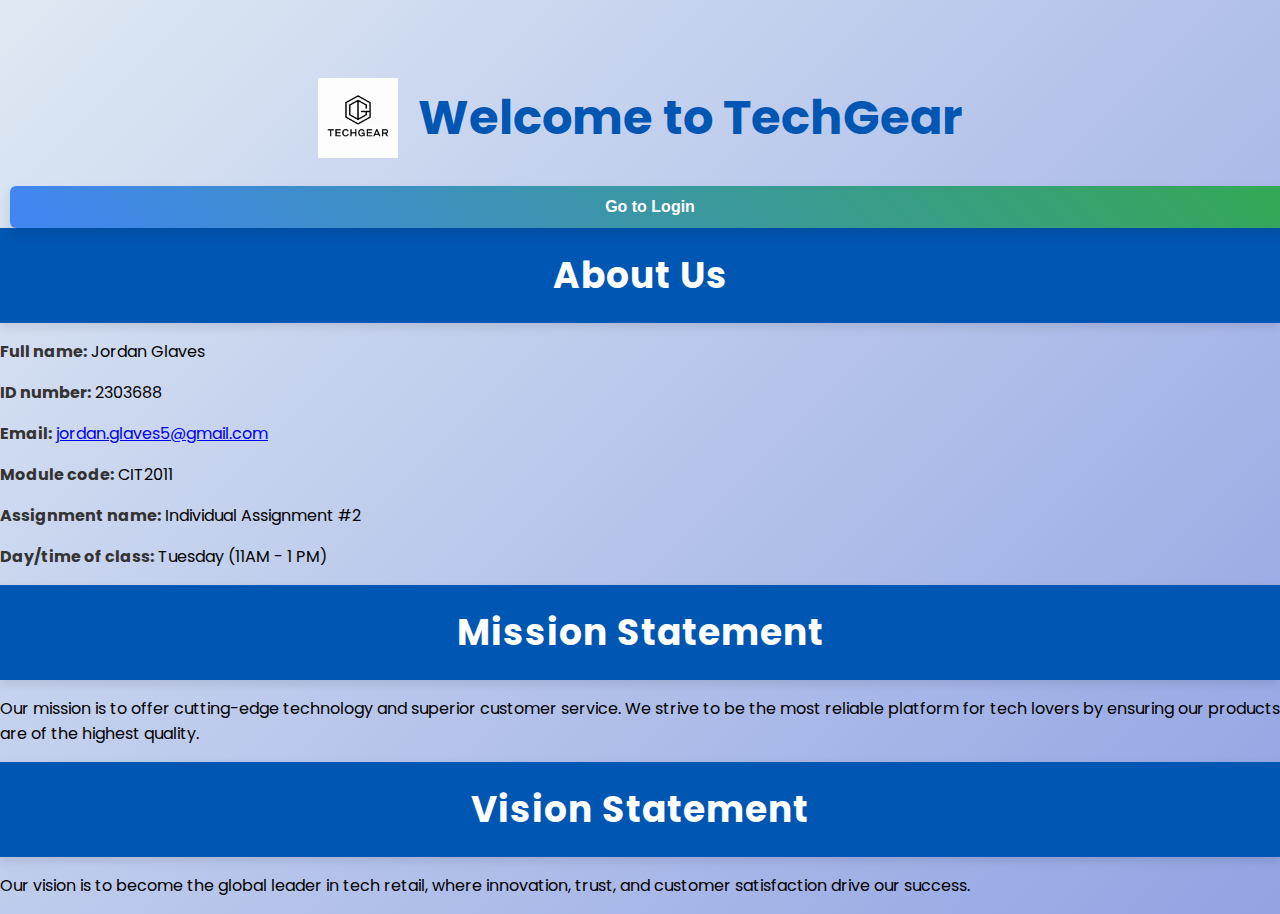
<file: index.html>
<!DOCTYPE html>
<html lang="en">
<head>
    <meta charset="UTF-8">
    <meta name="viewport" content="width=device-width, initial-scale=1.0">
    <title>TechGear - Home</title>
    <link href="https://fonts.googleapis.com/css2?family=Poppins:wght@400;600&display=swap" rel="stylesheet">
    <link rel="stylesheet" href="style.css"> 
</head>
<body>

    <!-- Header with logo and welcome text -->
    <div class="header-container">
        <img src="logo.jpg" alt="TechGear Logo" class="logo">
        <h1>Welcome to TechGear</h1>
    </div>

    <!-- Login Button -->
    <div class="button-container">
        <a href="login.html"><button>Go to Login</button></a> 
    </div>

    <!-- About Us Section -->
    <div class="about-container">
        <h2>About Us</h2>
        <p><strong>Full name:</strong> Jordan Glaves</p>
        <p><strong>ID number:</strong> 2303688</p>
        <p><strong>Email:</strong> <a href="mailto:jordan.glaves5@gmail.com">jordan.glaves5@gmail.com</a></p>
        <p><strong>Module code:</strong> CIT2011</p>
        <p><strong>Assignment name:</strong> Individual Assignment #2</p>
        <p><strong>Day/time of class:</strong> Tuesday (11AM - 1 PM)</p>

        <!-- Mission and Vision Statements -->
        <h2>Mission Statement</h2>
        <p>
            Our mission is to offer cutting-edge technology and superior customer service. We strive to be the most reliable platform for tech lovers by ensuring our products are of the highest quality.
        </p>

        <h2>Vision Statement</h2>
        <p>
            Our vision is to become the global leader in tech retail, where innovation, trust, and customer satisfaction drive our success.
        </p>
    </div>

    <script src="script.js"></script>
</body>
</html>
</file>
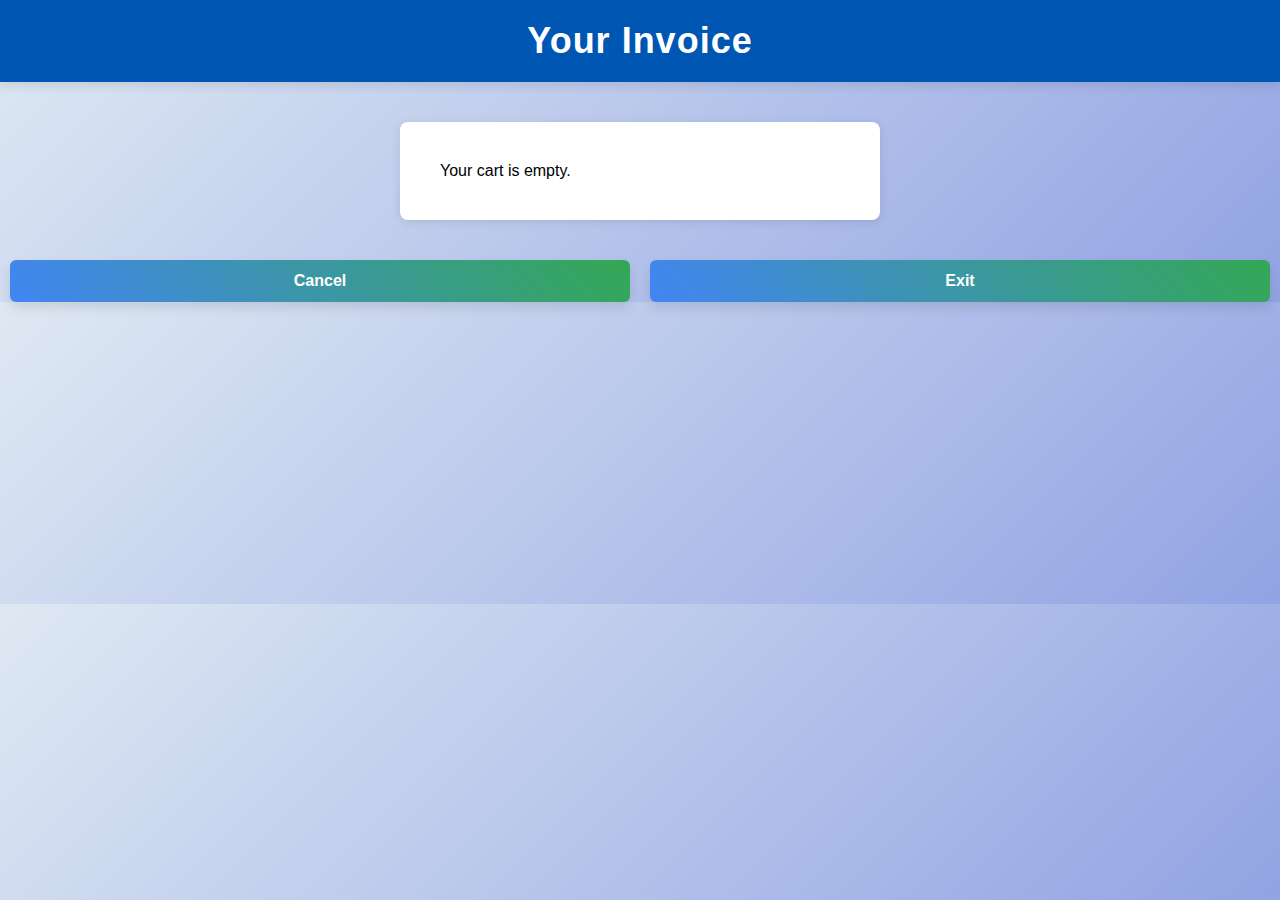
<file: invoice.html>
<!DOCTYPE html>
<html lang="en">
<head>
    <meta charset="UTF-8">
    <meta name="viewport" content="width=device-width, initial-scale=1.0">
    <title>Invoice - TechGear</title>
    <link rel="stylesheet" href="style.css">
    <style>
        .buttons {
            margin-top: 20px;
            display: flex;
            justify-content: space-between;
        }
    </style>
</head>
<body>
    <h2>Your Invoice</h2>
    <div id="invoiceDetails"></div>

    <!-- Cancel and Exit buttons -->
    <div class="buttons">
        <button id="cancelBtn" onclick="cancelCart()">Cancel</button>
        <button id="exitBtn" onclick="exitPage()">Exit</button>
    </div>

    <script>
        // Function to format the current date
        function formatDate(date) {
            const options = { year: 'numeric', month: 'long', day: 'numeric' };
            return date.toLocaleDateString(undefined, options);
        }

        // Products array
        const products = [
            { id: 1, name: "Iphone 16", price: 799.99 },
            { id: 2, name: "ASUS ROG G16 (2024)", price: 1399.99 },
            { id: 3, name: "Bose QuietComfort Ultra Bluetooth Headphones", price: 429.00 },
            { id: 4, name: "Apple Watch Ultra 2", price: 734.89 },
            { id: 5, name: "Samsung Galaxy Tab S10 Ultra", price: 1599.99 },
            { id: 6, name: "JBL Xtreme 3", price: 329.85 },
            { id: 7, name: "PlayStation®5", price: 499.00 },
            { id: 8, name: "DJI Mini 3 Pro", price: 899.99 },
            { id: 9, name: "SAMSUNG 55-Inch Class Neo QLED", price: 1600.00 }
        ];

        // Function to generate the invoice
        function generateInvoice() {
            let cart = JSON.parse(localStorage.getItem('cart')) || []; 
            if (cart.length === 0) {
                document.getElementById("invoiceDetails").innerHTML = "Your cart is empty.";
                return;
            }

            let invoiceDetails = "Invoice Summary:<br>";
            invoiceDetails += "Invoice Date: " + formatDate(new Date()) + "<br><br>"; 
            let subtotal = 0;
            let itemCount = {};

            // Count quantities of each product in the cart
            cart.forEach(product => {
                itemCount[product.id] = itemCount[product.id] ? itemCount[product.id] + 1 : 1;
            });

            // Display product details and calculate subtotal
            Object.keys(itemCount).forEach(productId => {
                const product = products.find(p => p.id == productId); 
                const quantity = itemCount[productId];
                const totalProductPrice = product.price * quantity;
                invoiceDetails += `${product.name} (x${quantity}): $${totalProductPrice.toFixed(2)}<br>`;
                subtotal += totalProductPrice;
            });

            const tax = subtotal * 0.15; // 15% tax
            const grandTotal = subtotal + tax;

            // Display totals
            invoiceDetails += `<br>Subtotal: $${subtotal.toFixed(2)}<br>`;
            invoiceDetails += `Tax (15%): $${tax.toFixed(2)}<br>`;
            invoiceDetails += `<strong>Total: $${grandTotal.toFixed(2)}</strong><br>`;

            document.getElementById("invoiceDetails").innerHTML = invoiceDetails; 
        }

        window.onload = generateInvoice; 

        // Cancel the cart and go back to the products page
        function cancelCart() {
            localStorage.removeItem('cart'); 
            alert("Cart has been cleared.");
            window.location.href = "products.html";
        }

        // Exit the page 
        function exitPage() {
            localStorage.removeItem('cart'); 
            alert("You have exited. Returning to Home page.");
            window.location.href = "index.html"; 
        }
    </script>
</body>
</html>
</file>
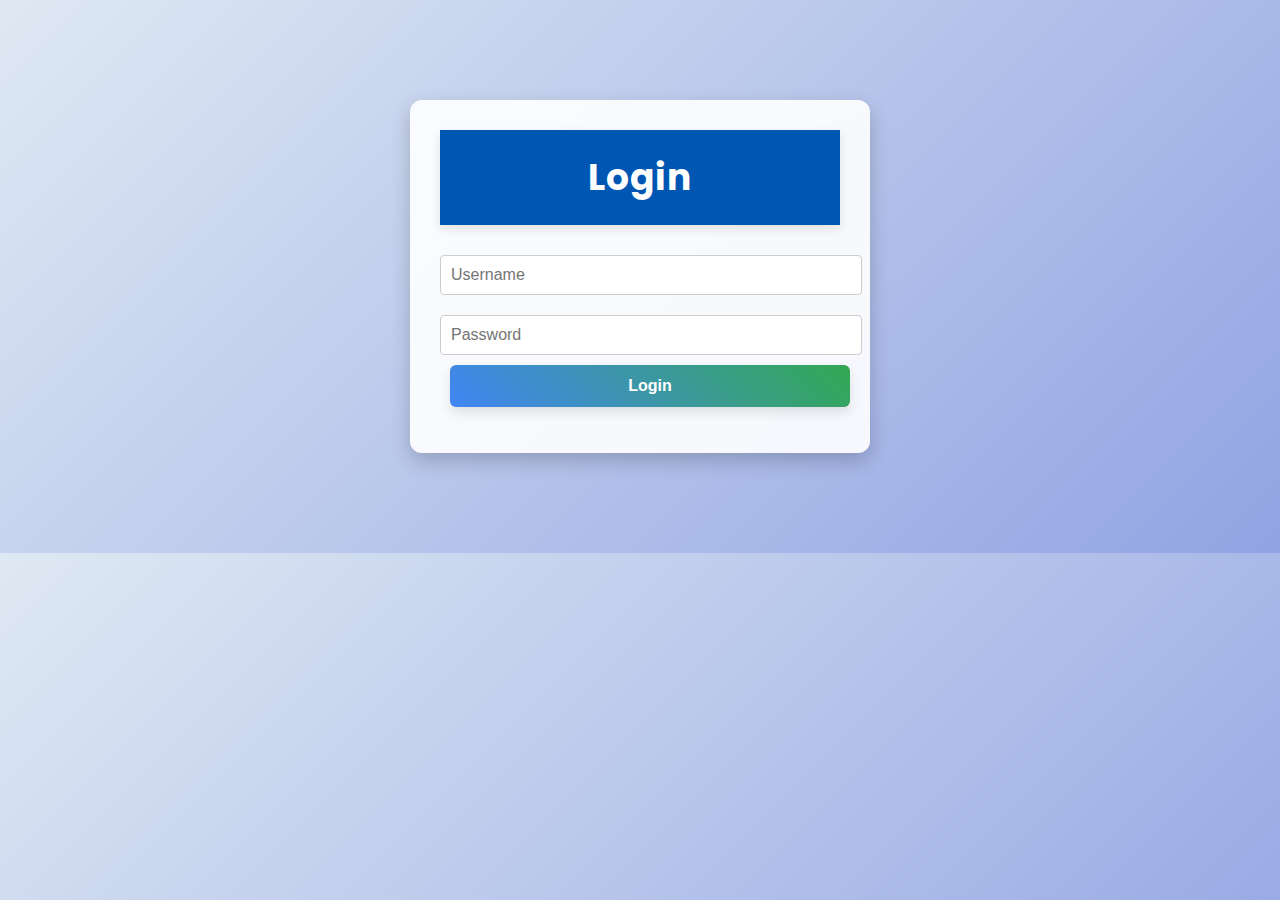
<file: login.html>
<!DOCTYPE html>
<html lang="en">
<head>
    <meta charset="UTF-8">
    <meta name="viewport" content="width=device-width, initial-scale=1.0">
    <title>Login - TechGear</title>
    <link href="https://fonts.googleapis.com/css2?family=Poppins:wght@400;600&display=swap" rel="stylesheet">
    <link rel="stylesheet" href="style.css"> 
</head>
<body>
    <div class="login-container">
        <h2>Login</h2>
        <form id="loginForm">
            <input type="text" id="username" placeholder="Username" required><br>
            <input type="password" id="password" placeholder="Password" required><br>
            <button type="submit">Login</button>
            <p id="errorMsg"></p> 
        </form>
    </div>

    <script src="script.js"></script> 
</body>
</html>
</file>
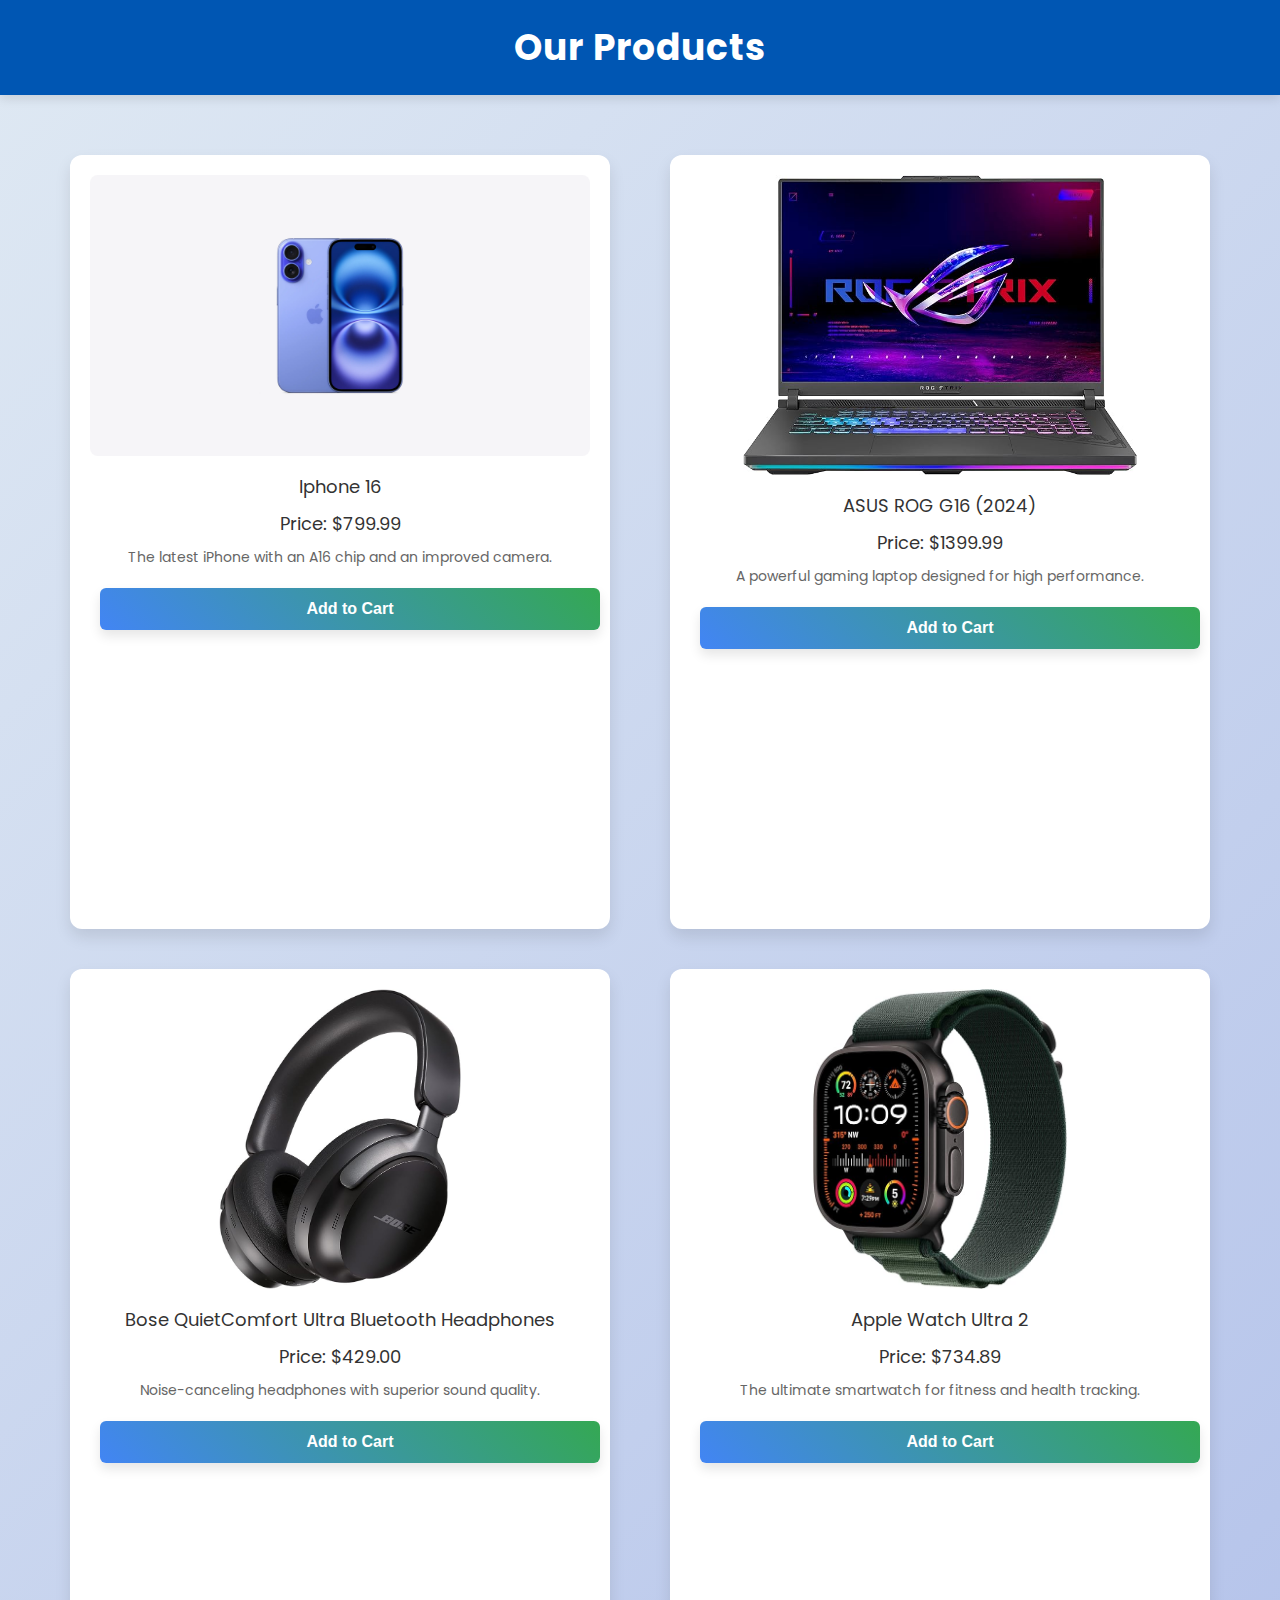
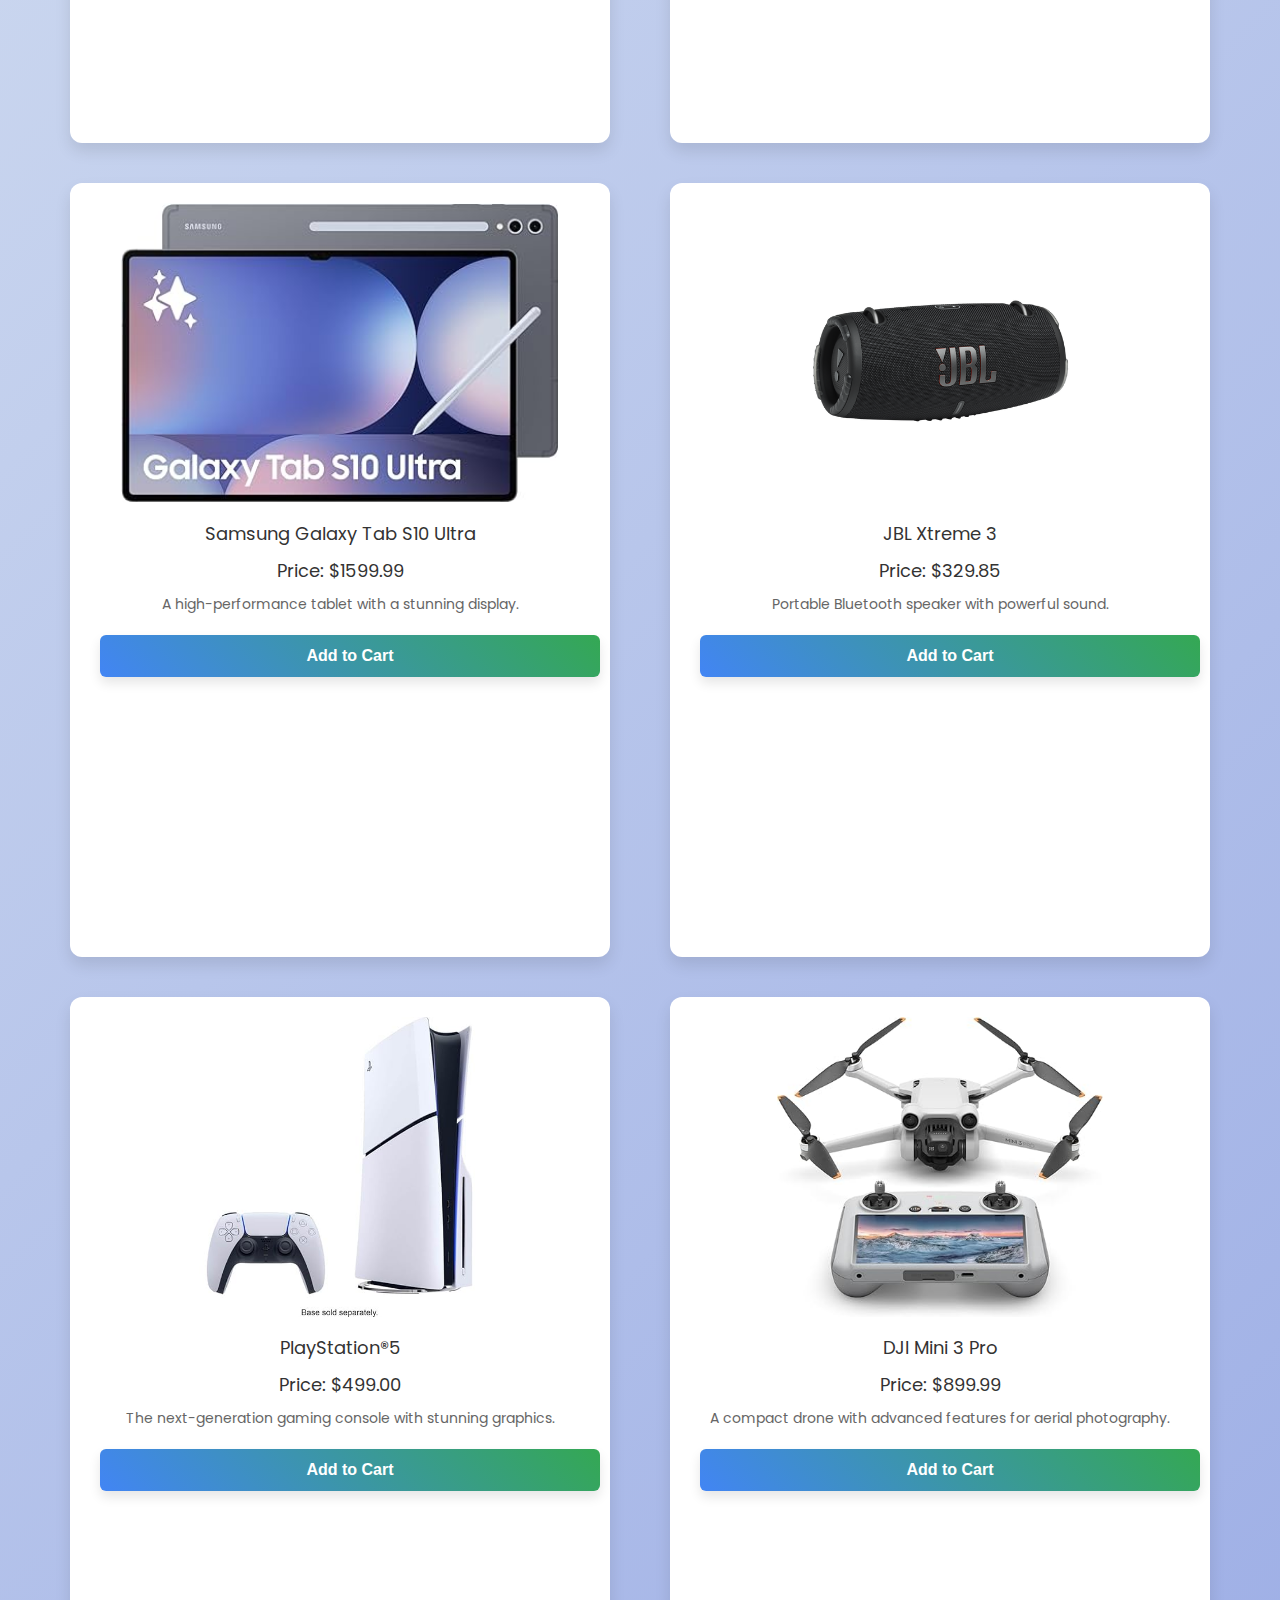
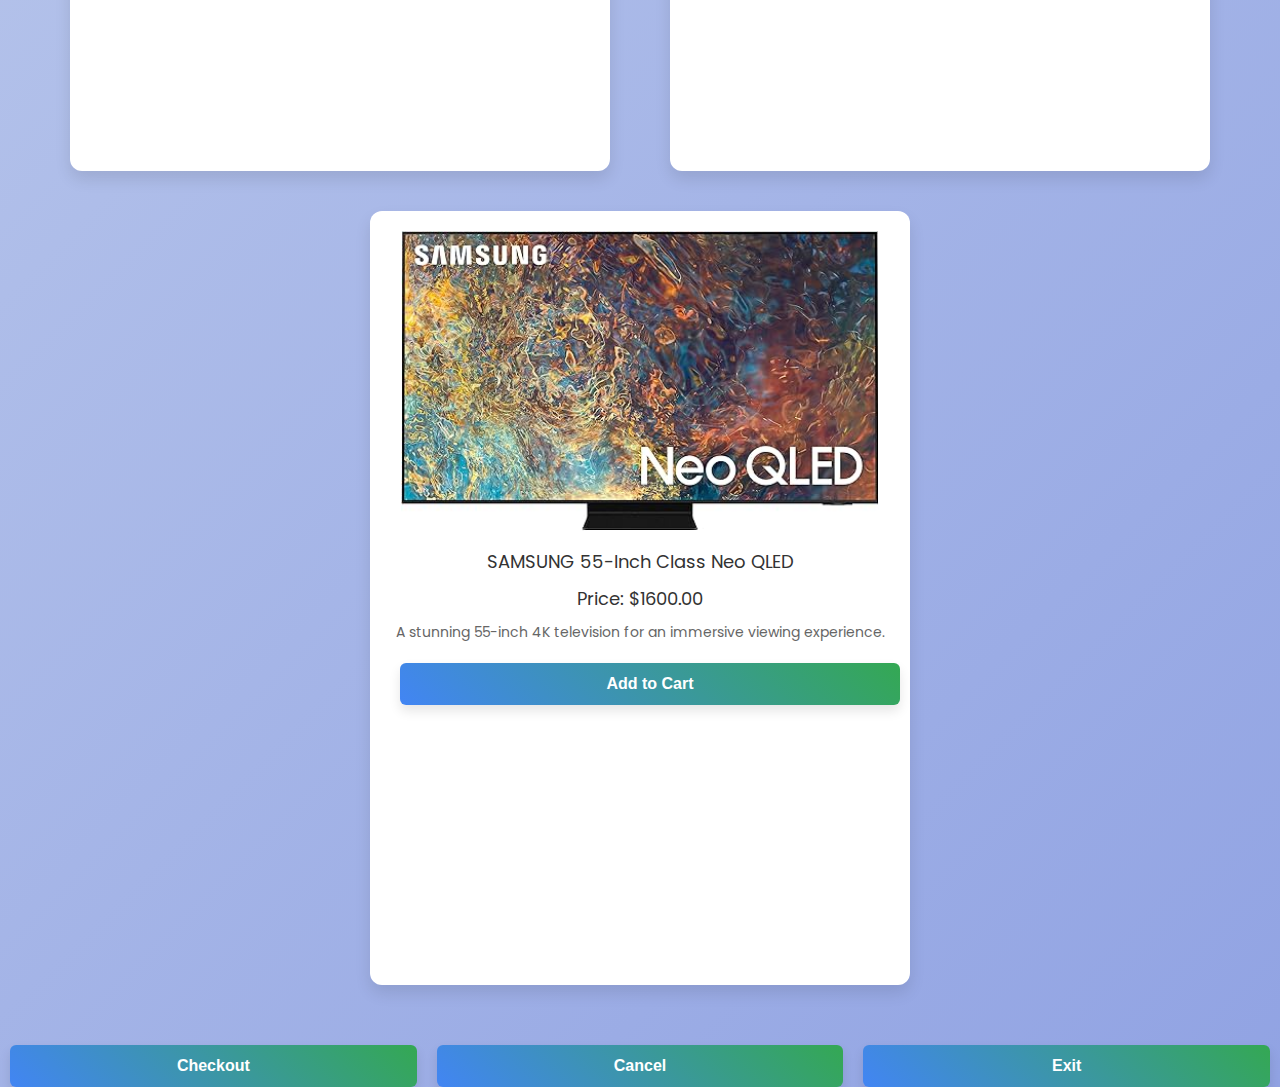
<file: products.html>
<!DOCTYPE html>
<html lang="en">
<head>
    <meta charset="UTF-8">
    <meta name="viewport" content="width=device-width, initial-scale=1.0">
    <title>Products - TechGear</title>
    <link href="https://fonts.googleapis.com/css2?family=Poppins:wght@400;600&display=swap" rel="stylesheet">
    <link rel="stylesheet" href="style.css"> <!-- Link to your updated CSS -->
</head>
<body>
    <h2>Our Products</h2>

    <div class="product-grid">
        <div class="product" id="product1">
            <img src="product1.jpg" alt="Iphone 16">
            <p>Iphone 16</p>
            <p>Price: $799.99</p>
            <p class="description">The latest iPhone with an A16 chip and an improved camera.</p>
            <button onclick="addToCart(1)">Add to Cart</button>
            <iframe src="https://www.youtube.com/embed/GDlkCkcIqTs" frameborder="0" allowfullscreen></iframe>
        </div>

        <div class="product" id="product2">
            <img src="product2.jpg" alt="ASUS ROG G16 (2024)">
            <p>ASUS ROG G16 (2024)</p>
            <p>Price: $1399.99</p>
            <p class="description">A powerful gaming laptop designed for high performance.</p>
            <button onclick="addToCart(2)">Add to Cart</button>
            <iframe src="https://www.youtube.com/embed/CFgr11p2ST0" frameborder="0" allowfullscreen></iframe>
        </div>

        <div class="product" id="product3">
            <img src="product3.jpg" alt="Bose QuietComfort Ultra Bluetooth Headphones">
            <p>Bose QuietComfort Ultra Bluetooth Headphones</p>
            <p>Price: $429.00</p>
            <p class="description">Noise-canceling headphones with superior sound quality.</p>
            <button onclick="addToCart(3)">Add to Cart</button>
            <iframe src="https://www.youtube.com/embed/Jo3kgR_48qo" frameborder="0" allowfullscreen></iframe>
        </div>

        <div class="product" id="product4">
            <img src="product4.jpg" alt="Apple Watch Ultra 2">
            <p>Apple Watch Ultra 2</p>
            <p>Price: $734.89</p>
            <p class="description">The ultimate smartwatch for fitness and health tracking.</p>
            <button onclick="addToCart(4)">Add to Cart</button>
            <iframe src="https://www.youtube.com/embed/5Js8yqVoySE" frameborder="0" allowfullscreen></iframe>
        </div>

        <div class="product" id="product5">
            <img src="product5.jpg" alt="Samsung Galaxy Tab S10 Ultra">
            <p>Samsung Galaxy Tab S10 Ultra</p>
            <p>Price: $1599.99</p>
            <p class="description">A high-performance tablet with a stunning display.</p>
            <button onclick="addToCart(5)">Add to Cart</button>
            <iframe src="https://www.youtube.com/embed/F4Surkms-gg" frameborder="0" allowfullscreen></iframe>
        </div>

        <div class="product" id="product6">
            <img src="product6.jpg" alt="JBL Xtreme 3">
            <p>JBL Xtreme 3</p>
            <p>Price: $329.85</p>
            <p class="description">Portable Bluetooth speaker with powerful sound.</p>
            <button onclick="addToCart(6)">Add to Cart</button>
            <iframe src="https://www.youtube.com/embed/id3G4tGaDt0" frameborder="0" allowfullscreen></iframe>
        </div>

        <div class="product" id="product7">
            <img src="product7.jpg" alt="PlayStation®5">
            <p>PlayStation®5</p>
            <p>Price: $499.00</p>
            <p class="description">The next-generation gaming console with stunning graphics.</p>
            <button onclick="addToCart(7)">Add to Cart</button>
            <iframe src="https://www.youtube.com/embed/cxXvYJyBlc4" frameborder="0" allowfullscreen></iframe>
        </div>

        <div class="product" id="product8">
            <img src="product8.jpg" alt="DJI Mini 3 Pro">
            <p>DJI Mini 3 Pro</p>
            <p>Price: $899.99</p>
            <p class="description">A compact drone with advanced features for aerial photography.</p>
            <button onclick="addToCart(8)">Add to Cart</button>
            <iframe src="https://www.youtube.com/embed/aOwTUgqUfH8" frameborder="0" allowfullscreen></iframe>
        </div>

        <div class="product" id="product9">
            <img src="product9.jpg" alt="SAMSUNG 55-Inch Class Neo QLED">
            <p>SAMSUNG 55-Inch Class Neo QLED</p>
            <p>Price: $1600.00</p>
            <p class="description">A stunning 55-inch 4K television for an immersive viewing experience.</p>
            <button onclick="addToCart(9)">Add to Cart</button>
            <iframe src="https://www.youtube.com/embed/uip0obrQc1w" frameborder="0" allowfullscreen></iframe>
        </div>
    </div>

    <div class="buttons">
        <button id="checkoutBtn" onclick="checkout()">Checkout</button>
        <button id="cancelBtn" onclick="cancelCart()">Cancel</button>
        <button id="exitBtn" onclick="exitPage()">Exit</button>
    </div>

    <script>
        // Products array
        const products = [
            { id: 1, name: "Iphone 16", price: 799.99 },
            { id: 2, name: "ASUS ROG G16 (2024)", price: 1399.99 },
            { id: 3, name: "Bose QuietComfort Ultra Bluetooth Headphones", price: 429.00 },
            { id: 4, name: "Apple Watch Ultra 2", price: 734.89 },
            { id: 5, name: "Samsung Galaxy Tab S10 Ultra", price: 1599.99 },
            { id: 6, name: "JBL Xtreme 3", price: 329.85 },
            { id: 7, name: "PlayStation®5", price: 499.00 },
            { id: 8, name: "DJI Mini 3 Pro", price: 899.99 },
            { id: 9, name: "SAMSUNG 55-Inch Class Neo QLED", price: 1600.00 }
        ];

        // Add to Cart function
        function addToCart(productId) {
            let cart = JSON.parse(localStorage.getItem('cart')) || [];
            const product = products.find(p => p.id === productId);
            if (product) {
                cart.push(product);
                localStorage.setItem('cart', JSON.stringify(cart));
                alert(`${product.name} added to cart!`);
            }
        }

        // Checkout function
        function checkout() {
            let cart = JSON.parse(localStorage.getItem('cart')) || [];
            if (cart.length === 0) {
                alert("Your cart is empty.");
                return;
            }
            window.location.href = "invoice.html";
        }

        // Cancel and Exit functions
        function cancelCart() {
            localStorage.removeItem('cart');
            alert("Cart has been cleared.");
            window.location.href = "products.html";
        }

        function exitPage() {
            localStorage.removeItem('cart');
            alert("You have exited. Returning to Home page.");
            window.location.href = "index.html"; 
        }
    </script>
</body>
</html>
</file>
<file: style.css>
/* General Body Styles */
body {
    font-family: 'Poppins', sans-serif;
    background: linear-gradient(135deg, #dfe9f3, #91a3e3); 
    margin: 0;
    padding: 0;
}

h2 {
    text-align: center;
    background-color: #0056b3; 
    color: white; 
    padding: 20px;
    margin: 0;
    font-size: 36px;
    letter-spacing: 1px;
    box-shadow: 0px 4px 10px rgba(0, 0, 0, 0.1);
}

/* Header with logo and welcome text */
.header-container {
    display: flex;
    align-items: center;
    justify-content: center; /* Center horizontally */
    gap: 20px; /* Space between the logo and text */
    margin-top: 50px;
}

.header-container .logo {
    max-width: 80px; /* Adjust the size of the logo */
}

h1 {
    color: #0056b3; /* Deep blue */
    font-size: 48px;
}

/* Login Page Styles */
.login-container {
    width: 400px;
    margin: 100px auto;
    padding: 30px;
    background-color: rgba(255, 255, 255, 0.9); 
    box-shadow: 0px 8px 20px rgba(0, 0, 0, 0.2);
    border-radius: 12px;
    text-align: center; 
}

.login-container h2 {
    margin-bottom: 20px; 
}

input {
    width: 100%;
    padding: 10px;
    margin: 10px 0; 
    border-radius: 4px;
    border: 1px solid #ccc;
    font-size: 16px; 
}

button {
    width: 100%;
    padding: 10px;
    background: linear-gradient(45deg, #4285f4, #34a853); 
    color: white;
    border: none;
    border-radius: 6px;
    cursor: pointer;
    font-weight: bold; 
    font-size: 18px; 
    transition: background 0.3s ease;
}

button:hover {
    background: linear-gradient(45deg, #34a853, #4285f4); 
}

/* Product Grid Styles */
.product-grid {
    display: flex;
    flex-wrap: wrap;
    justify-content: space-around;
    max-width: 1200px;
    margin: 40px auto;
}

/* Product Card Styles */
.product {
    background-color: #ffffff;
    border-radius: 12px;
    box-shadow: 0px 8px 16px rgba(0, 0, 0, 0.1);
    text-align: center;
    width: 500px; 
    margin: 20px;
    padding: 20px;
    transition: transform 0.3s ease-in-out, box-shadow 0.3s ease-in-out;
}

.product:hover {
    transform: translateY(-10px);
    box-shadow: 0px 16px 30px rgba(0, 0, 0, 0.15);
}

.product img {
    width: 100%;
    height: auto; 
    max-height: 300px; 
    object-fit: contain; 
    border-radius: 8px;
}

.product p {
    font-size: 18px;
    margin: 10px 0;
    color: #333;
}

.product .description {
    font-size: 14px; 
    color: #666; 
    margin-bottom: 20px;
}

.product iframe {
    margin-top: 10px;
    display: block;
    width: 100%;
    height: 250px; 
    border-radius: 8px;
}

/* Button Styles */
.buttons {
    display: flex;
    justify-content: center;
    margin-top: 30px;
}

button {
    background: linear-gradient(45deg, #4285f4, #34a853); 
    color: white;
    padding: 12px 20px;
    font-size: 16px;
    font-weight: bold;
    border: none;
    border-radius: 6px;
    cursor: pointer;
    transition: background 0.3s ease;
    margin: 0 10px;
    box-shadow: 0px 6px 12px rgba(0, 0, 0, 0.1);
}

button:hover {
    background: linear-gradient(45deg, #34a853, #4285f4); 
    box-shadow: 0px 8px 16px rgba(0, 0, 0, 0.2);
}

/* Error Message */
#errorMsg {
    color: red;
    margin-top: 10px;
    font-weight: bold; 
}

/* Invoice Page Styles */
#invoiceDetails {
    background-color: white;
    border-radius: 8px;
    box-shadow: 0 2px 10px rgba(0, 0, 0, 0.1);
    padding: 40px;
    width: 400px;
    margin: 40px auto;
    text-align: left;
}

strong {
    color: #333;
}

/* Invoice Header Style */
h2 {
    color: white; 
    text-align: center; 
}
</file>
